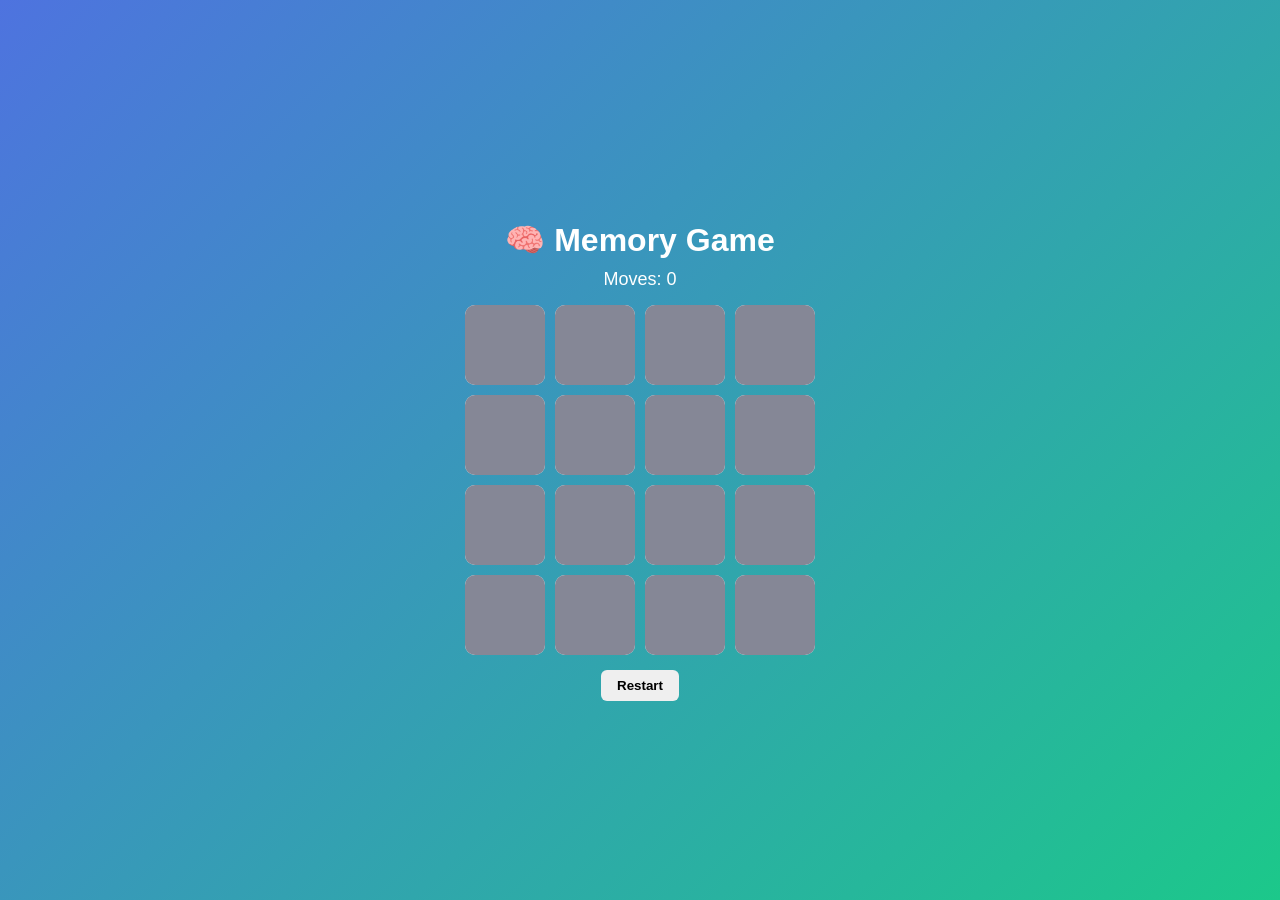
<file: mini.html>
<!DOCTYPE html>
<html lang="en">
<head>
<meta charset="UTF-8">
<meta name="viewport" content="width=device-width, initial-scale=1.0">
<title>Memory Flip Cards</title>

<style>
body {
    margin: 0;
    font-family: Arial, sans-serif;
    background: linear-gradient(135deg, #4e73df, #1cc88a);
    display: flex;
    justify-content: center;
    align-items: center;
    height: 100vh;
    color: white;
}

.container {
    text-align: center;
}

h1 {
    margin-bottom: 10px;
}

.stats {
    margin-bottom: 15px;
    font-size: 18px;
}

.grid {
    display: grid;
    grid-template-columns: repeat(4, 80px);
    gap: 10px;
    justify-content: center;
}

.card {
    width: 80px;
    height: 80px;
    background: #f8f9fc;
    border-radius: 10px;
    cursor: pointer;
    position: relative;
    transform-style: preserve-3d;
    transition: transform 0.4s;
}

.card.flip {
    transform: rotateY(180deg);
}

.front, .back {
    position: absolute;
    width: 100%;
    height: 100%;
    border-radius: 10px;
    display: flex;
    justify-content: center;
    align-items: center;
    font-size: 30px;
    backface-visibility: hidden;
}

.front {
    background: #858796;
}

.back {
    background: white;
    transform: rotateY(180deg);
}

button {
    margin-top: 15px;
    padding: 8px 16px;
    border: none;
    border-radius: 6px;
    cursor: pointer;
    font-weight: bold;
}
</style>
</head>
<body>

<div class="container">
    <h1>🧠 Memory Game</h1>
    <div class="stats">
        Moves: <span id="moves">0</span>
    </div>

    <div class="grid" id="grid"></div>

    <button onclick="startGame()">Restart</button>
</div>

<script>
const emojis = ["🍎","🍌","🍇","🍓","🍉","🍒","🥝","🍍"];
let cards = [];
let firstCard = null;
let secondCard = null;
let lockBoard = false;
let moves = 0;

const grid = document.getElementById("grid");
const movesDisplay = document.getElementById("moves");

function shuffle(array) {
    return array.sort(() => 0.5 - Math.random());
}

function createBoard() {
    grid.innerHTML = "";
    cards = shuffle([...emojis, ...emojis]);

    cards.forEach(emoji => {
        const card = document.createElement("div");
        card.classList.add("card");

        card.innerHTML = `
            <div class="front"></div>
            <div class="back">${emoji}</div>
        `;

        card.addEventListener("click", flipCard);
        grid.appendChild(card);
    });
}

function flipCard() {
    if (lockBoard || this === firstCard) return;

    this.classList.add("flip");

    if (!firstCard) {
        firstCard = this;
        return;
    }

    secondCard = this;
    moves++;
    movesDisplay.textContent = moves;

    checkMatch();
}

function checkMatch() {
    const isMatch =
        firstCard.querySelector(".back").textContent ===
        secondCard.querySelector(".back").textContent;

    if (isMatch) {
        resetTurn();
        checkWin();
    } else {
        lockBoard = true;
        setTimeout(() => {
            firstCard.classList.remove("flip");
            secondCard.classList.remove("flip");
            resetTurn();
        }, 800);
    }
}

function resetTurn() {
    [firstCard, secondCard, lockBoard] = [null, null, false];
}

function checkWin() {
    const flippedCards = document.querySelectorAll(".flip");
    if (flippedCards.length === cards.length) {
        setTimeout(() => {
            alert("🎉 You Won in " + moves + " moves!");
        }, 300);
    }
}

function startGame() {
    moves = 0;
    movesDisplay.textContent = moves;
    firstCard = null;
    secondCard = null;
    lockBoard = false;
    createBoard();
}

startGame();
</script>

</body>
</html>
</file>
